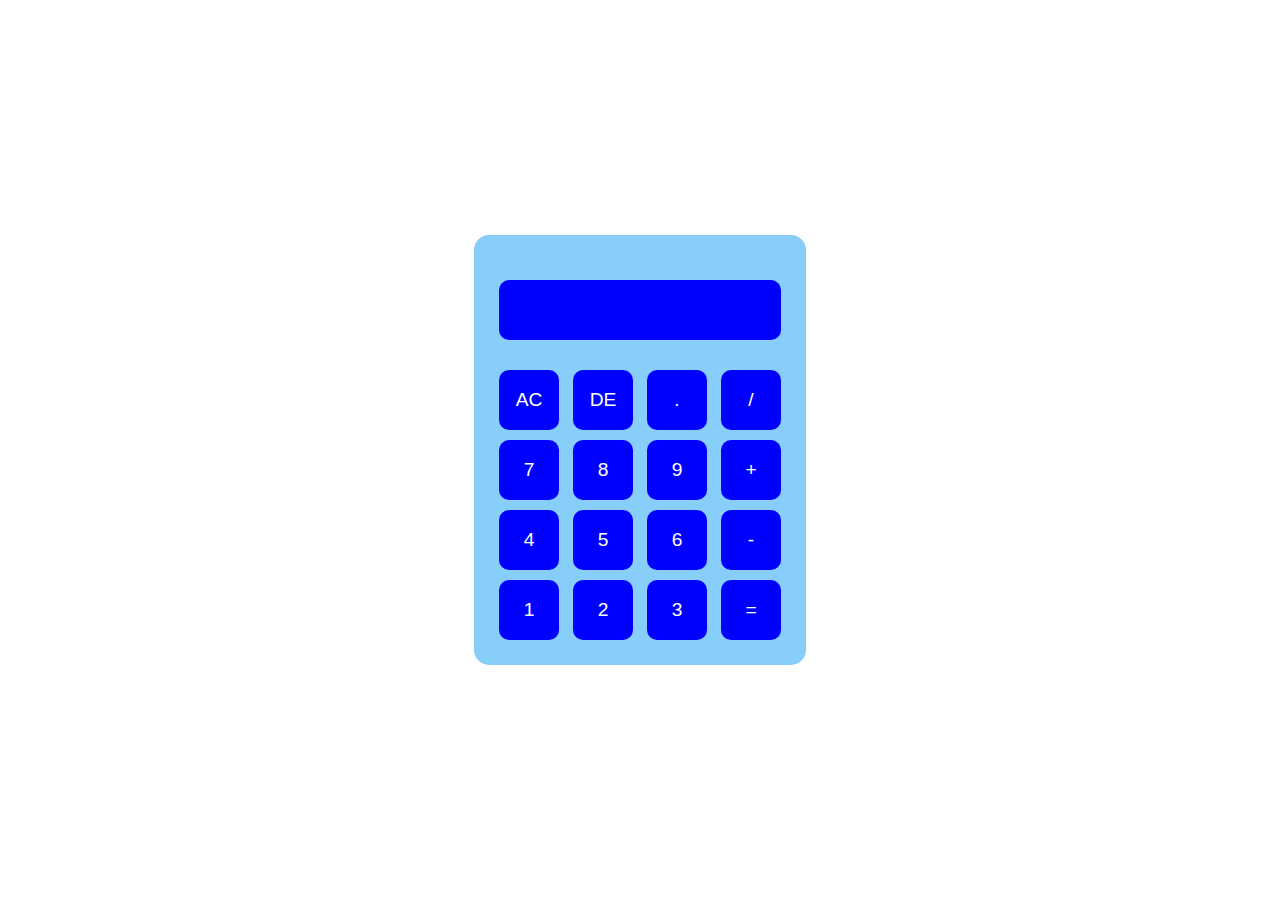
<file: Level 1/Task.3/index.html>
<!DOCTYPE html>
<html lang="en">
<head>
    <meta charset="UTF-8">
    <meta name="viewport" content="width=device-width, initial-scale=1.0">
    <title>Calculator</title>
    <link rel="stylesheet" href="style.css">
</head>
<body>
    <div class="container">
        <div class="calculator">
            <form action="">
                <div class="display">
                    <input type="text" name="display">
                </div>
                <div>
                    <input type="button" value="AC" onclick="display.value= ''">
                    <input type="button" value="DE" onclick="display.value= display.value.toString().slice(0,-1)">
                    <input type="button" value="." onclick="display.value += '.'">
                    <input type="button" value="/" onclick="display.value += '/'">
                </div>
                <div>
                    <input type="button" value="7" onclick="display.value += '7'">
                    <input type="button" value="8" onclick="display.value += '8'">
                    <input type="button" value="9" onclick="display.value += '9'">
                    <input type="button" value="+" onclick="display.value += '+'">
                </div>
                <div>
                    <input type="button" value="4" onclick="display.value += '4'">
                    <input type="button" value="5" onclick="display.value += '5'">
                    <input type="button" value="6" onclick="display.value += '6'">
                    <input type="button" value="-" onclick="display.value += '-'">
                </div>
                <div>
                    <input type="button" value="1" onclick="display.value += '1'">
                    <input type="button" value="2" onclick="display.value += '2'">
                    <input type="button" value="3" onclick="display.value += '3'">
                    <input type="button" value="=" onclick="display.value= eval(display.value)">
                </div>
            </form>
        </div>
    </div>
</body>
</html>
</file>
<file: Level 1/Task.3/style.css>
*{
    margin: 0;
    padding: 0;
}
.container{
    display: flex;
    align-items: center;
    justify-content: center;
    height: 100vh;
}
.calculator{
    background-color: lightskyblue;
    padding: 20px;
    border-radius: 15px;
}
.calculator form input{
    background-color: blue;
    color: white;
    font-size: larger;
    border: 0;
    outline: 0;
    width: 60px;
    height: 60px;
    border-radius: 10px;
    margin: 5px;
    cursor: pointer;
}
.display{
    display: flex;
    justify-content: flex-end;
    margin: 20px 0;
}
.display input{
    text-align: right;
    flex: 1;
    font-size: 45px;
}
</file>
